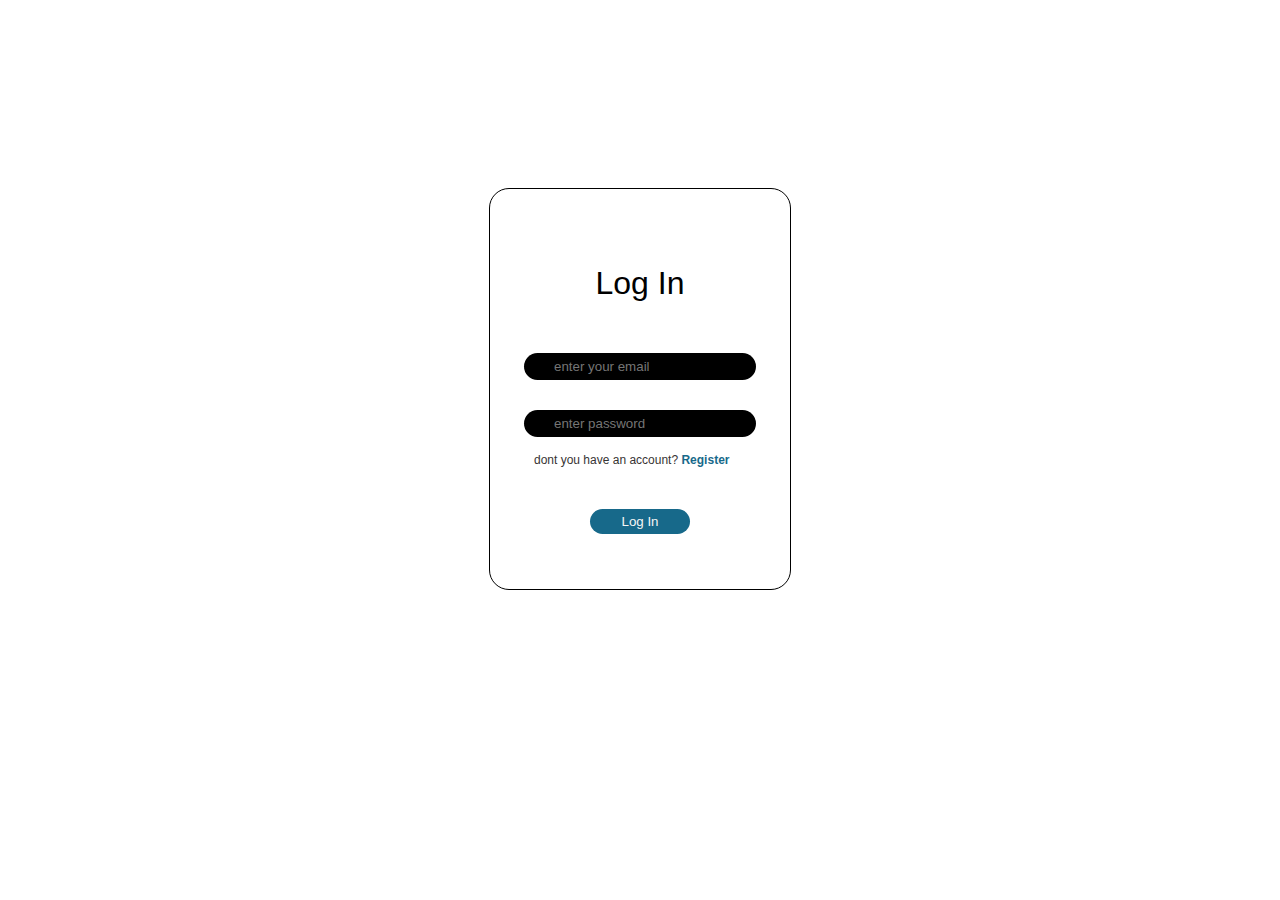
<file: 1 page website with log in:register /index.html>
<!DOCTYPE html>
<html lang="en">
<head>
  <link rel="stylesheet" href="./style.css">
  <meta charset="UTF-8">
  <meta name="viewport" content="width=device-width, initial-scale=1.0">
  <title>Document</title>
</head>
<body>
  <form id="login">
    <h1>Log In</h1>
    <input type="email" placeholder="enter your email" id="lgEmail" required>
    <div>
      <input type="password" placeholder="enter password" id="lgPass" required>
      <p  id="warning"></p>
      <p id="lgWarning"></p>
      <!-- your password or email is incorrect -->
      <p id="loginWar"></p>
      <p class="logp">dont you have an account? <b id="reg">Register</b></p>
     
    </div>
    <button id="lgBtn" type="button">Log In</button>
  </form>

  <form id="register">
    <h1>Register</h1>
    <input type="email" placeholder="enter your email" required id="regGmail">
    <input type="password" placeholder="set your password" requierd id="regPass">
    <div>
      <input type="password" placeholder="confirm your password" id="name">
      <p id="warning2"></p>
      <p class="regp">have you alrady Register? <b id="logTxt">Log in</b> your account</p>
    </div>
    <button type="button" id="logBtn">Log In</button>
  </form>

  <header id="header">
    <h3>Log In website</h3>
  </header>
  <br>
  <div id="webDiv">
    <h1>welchome to website!</h1>
  </div>


  <script src="./script.js"></script>
</body>
</html>
</file>
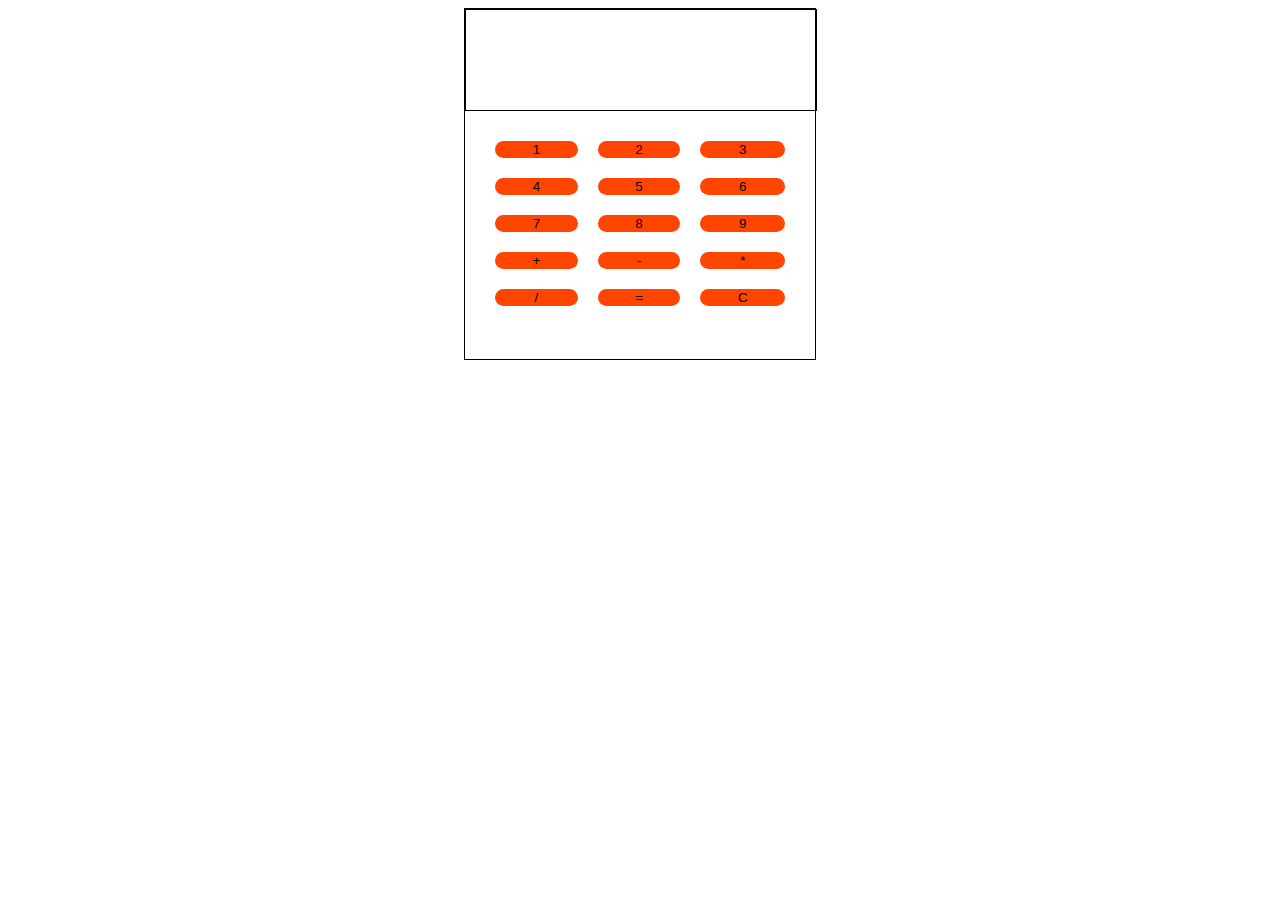
<file: calculator with eval/index.html>
<!DOCTYPE html>
<html lang="en">
<head>
  <link rel="stylesheet" href="./style.css">
  <meta charset="UTF-8">
  <meta name="viewport" content="width=device-width, initial-scale=1.0">
  <title>Document</title>
</head>
<body>
  <div id="calculator">
    <div id="textArea">
      
    </div>

    <div id="calc">
         
      <button id="1" class="button">1</button>
      <button id="2" class="button">2</button>
      <button id="3" class="button">3</button>
      <button id="4" class="button">4</button>
      <button id="5" class="button">5</button>
      <button id="6" class="button">6</button>
      <button id="7" class="button">7</button>
      <button id="8" class="button">8</button>
      <button id="9" class="button">9</button>
      <button id="+" class="button">+</button>
      <button id="-" class="button">-</button>
      <button id="*" class="button">*</button>
      <button id="/" class="button">/</button>
      <button id="equal" class="button">=</button>
      <button id="c" class="button">C</button>

 
    </div>
    
  </div>
  <script src="./script.js"></script>
</body>
</html>
</file>
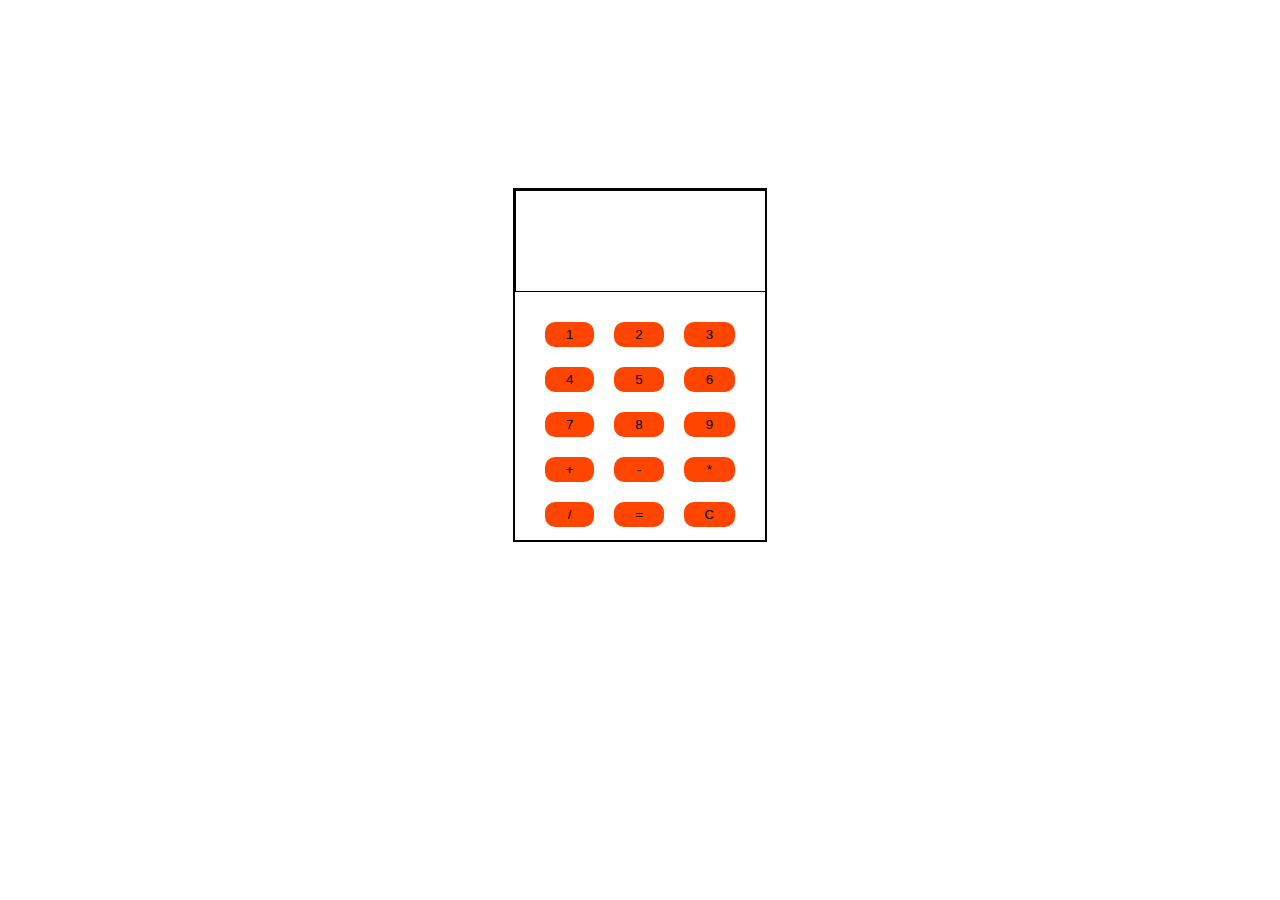
<file: calculator without eval/index.html>
<!DOCTYPE html>
<html lang="en">
<head>
  <link rel="stylesheet" href="./style.css">
  <meta charset="UTF-8">
  <meta name="viewport" content="width=device-width, initial-scale=1.0">
  <title>Document</title>
</head>
<body>
  <div id="calculator">
    <div id="textArea">
      <p id="sum"></p>
    </div>
    
    <div id="calc">
      
      <button id="1" class="button">1</button>
      <button id="2" class="button">2</button>
      <button id="3" class="button">3</button>
      <button id="4" class="button">4</button>
      <button id="5" class="button">5</button>
      <button id="6" class="button">6</button>
      <button id="7" class="button">7</button>
      <button id="8" class="button">8</button>
      <button id="9" class="button">9</button>
      <button id="+" class="button">+</button>
      <button id="-" class="button">-</button>
      <button id="*" class="button">*</button>
      <button id="/" class="button">/</button>
      <button id="equal" class="button">=</button>
      <button id="c" class="button">C</button>
    </div>
    
  </div>
  <script src="./script.js"></script>
</body>
</html>
</file>
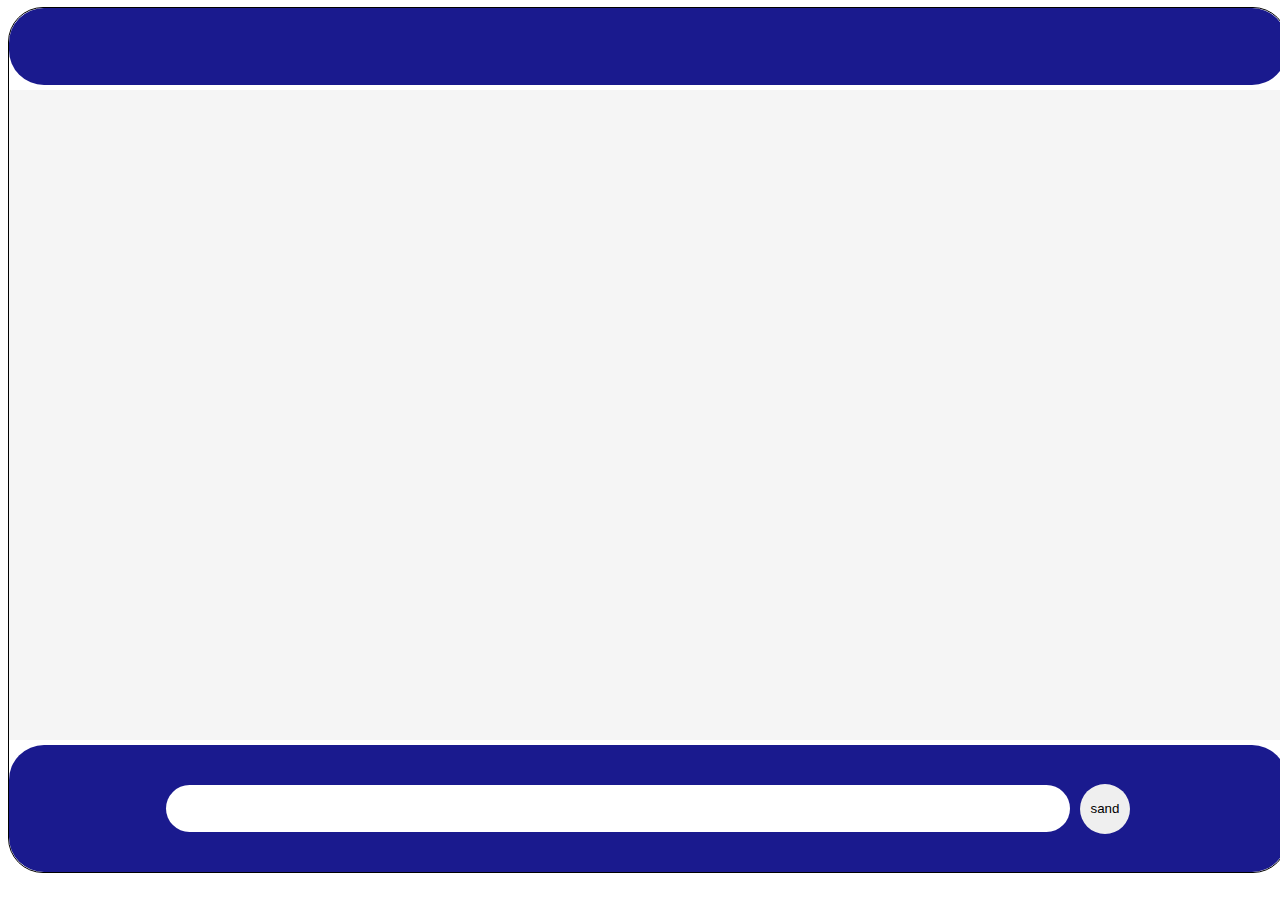
<file: chat for booking/index.html>
<!DOCTYPE html>
<html lang="en">
<head>
  <meta charset="UTF-8">
  <meta name="viewport" content="width=device-width, initial-scale=1.0">
  <link rel="stylesheet" href="./style.css">
  <title>Document</title>
</head>
<body>
  <div id="chat">
    <div class="m" id="start"></div>
    <div id="mesageArea"></div>
    <div class="m" id="end">
      <input type="text" id="mes">
      <button id="btn">sand</button>
    </div>
  </div>
  
  <script src="./script.js"></script>
</body>
</html>
</file>
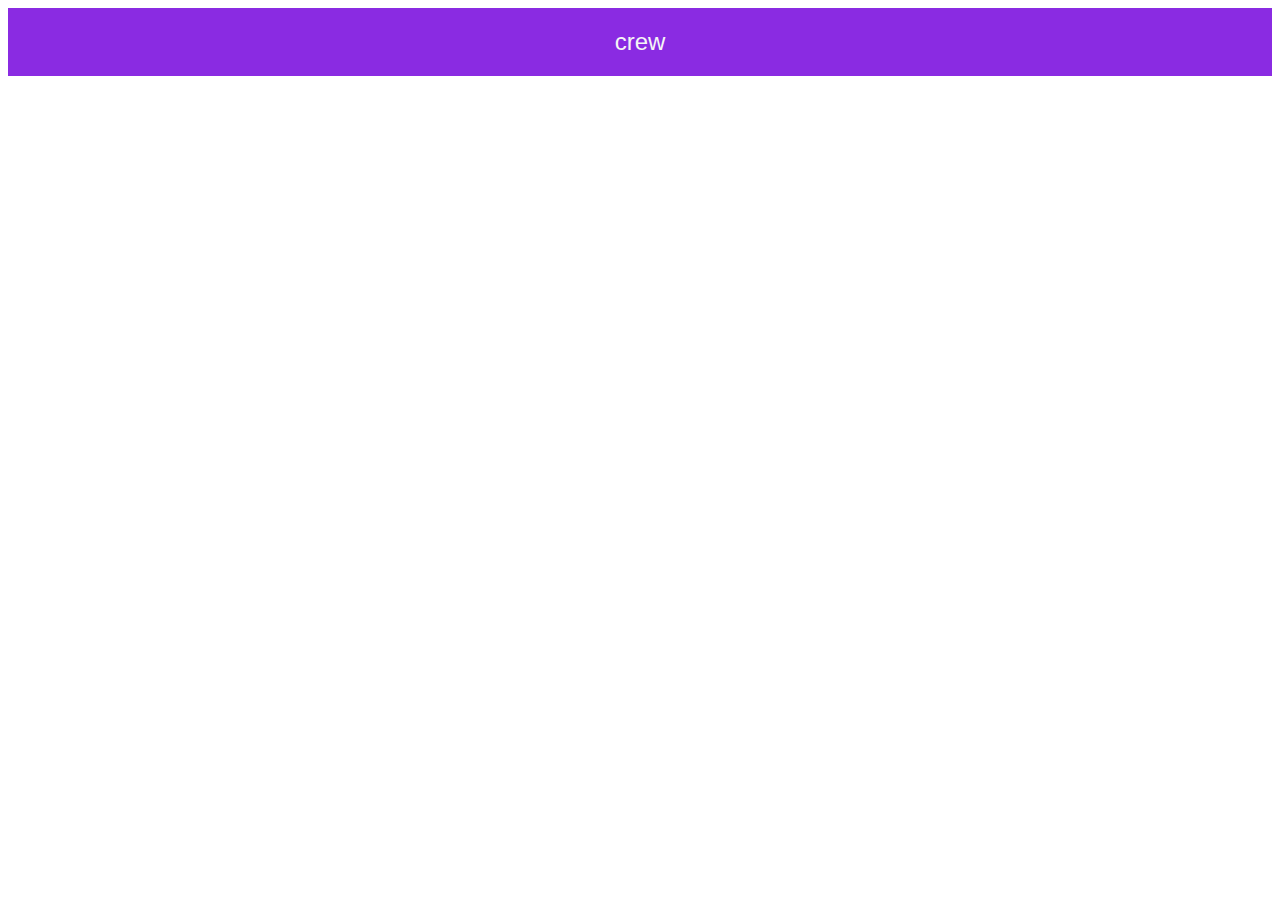
<file: crew web/index.html>
<!DOCTYPE html>
<html lang="en">
<head>
  <link rel="stylesheet" href="./style.css">
  <meta charset="UTF-8">
  <meta name="viewport" content="width=device-width, initial-scale=1.0">
  <title>Document</title>
</head>
<body id="body">
  <header id="header">
    <h2 id="Abm">crew</h2>
  
  </header>
  <div id="aboughtMe">
    <h1 id="h1">Abought me</h1>
    <div id="underLine"></div>

    <div id="rst">
      
      <div id="img">
      
        <img src="./mypic.jpeg" alt="" id="imm">
  
      </div>
      <h2 id="name">Dachi Sazandrishvili</h2>
      <div id="text">
        <p>hi, my name is Dachi, 
          i live in Tbilisi Georgia, my goal is to become 
          full-stack developer, i have already trained on projects, but still 
          there is a lot to learn, my favourite enjoyment is, watching soccer, 
          reading books, watching movies and of corse coding, well that's all about me
           thanks for reading
       </p>
      </div>
     <button id="btn">Join</button>
     <div id="arrow">
      <p id="left"> < </p>
      <p id="right"> > </p>
     </div>
    </div>
  </div>
  
  <script src="./script.js"></script>
</body>
</file>
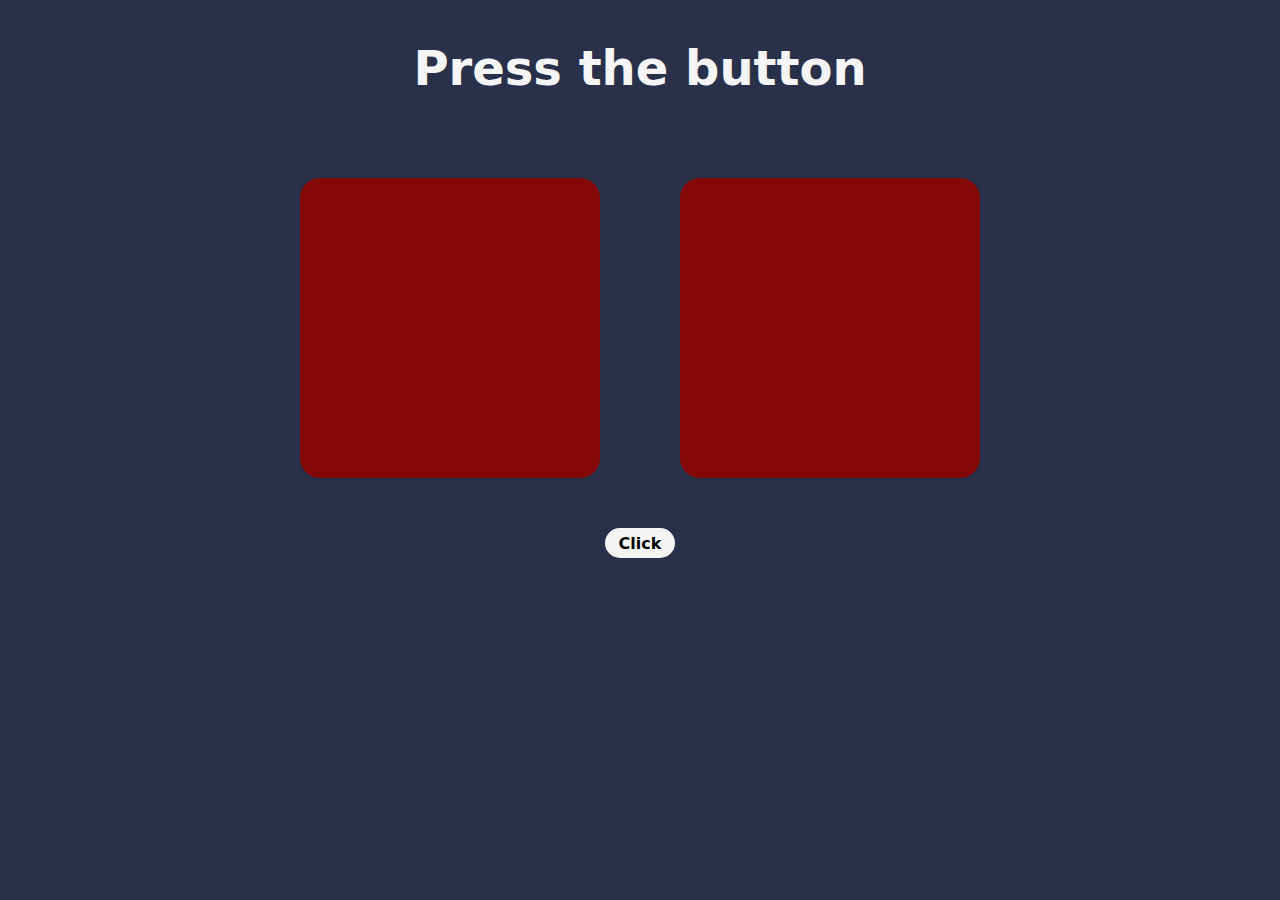
<file: dice roll/index.html>
<!DOCTYPE html>
<html lang="en">
<head>
  <meta charset="UTF-8">
  <meta name="viewport" content="width=device-width, initial-scale=1.0">
  <title>Document</title>
  <link rel="stylesheet" href="./style.css">
</head>
<body>
  
  <div id="game">
    <h1>Press the button</h1>
    <div id="dc">
      <div id="dice1" class="dice">
        <div class="balls">
          <div id="div1" class="dv"></div>
          <div id="div2" class="dv"></div>
          <div id="div3" class="dv"></div>
          <div id="div4" class="dv"></div>
          <div id="div5" class="dv"></div>
          <div id="div6" class="dv"></div>
          <div id="div7" class="dv"></div>
          <div id="div8" class="dv"></div>
          <div id="div9" class="dv"></div>
        </div>
        
      </div>
      <div id="dice2" class="dice">
        <div class="balls">
          <div id="div10" class="dv2"></div>
          <div id="div11" class="dv2"></div>
          <div id="div12" class="dv2"></div>
          <div id="div13" class="dv2"></div>
          <div id="div14" class="dv2"></div>
          <div id="div15" class="dv2"></div>
          <div id="div16" class="dv2"></div>
          <div id="div17" class="dv2"></div>
          <div id="div18" class="dv2"></div>
        </div>
        
      </div>
  
    </div>
    <button id="btn">Click</button>
  </div>
  <script src="./script.js"></script>
</body>
</html>
</file>
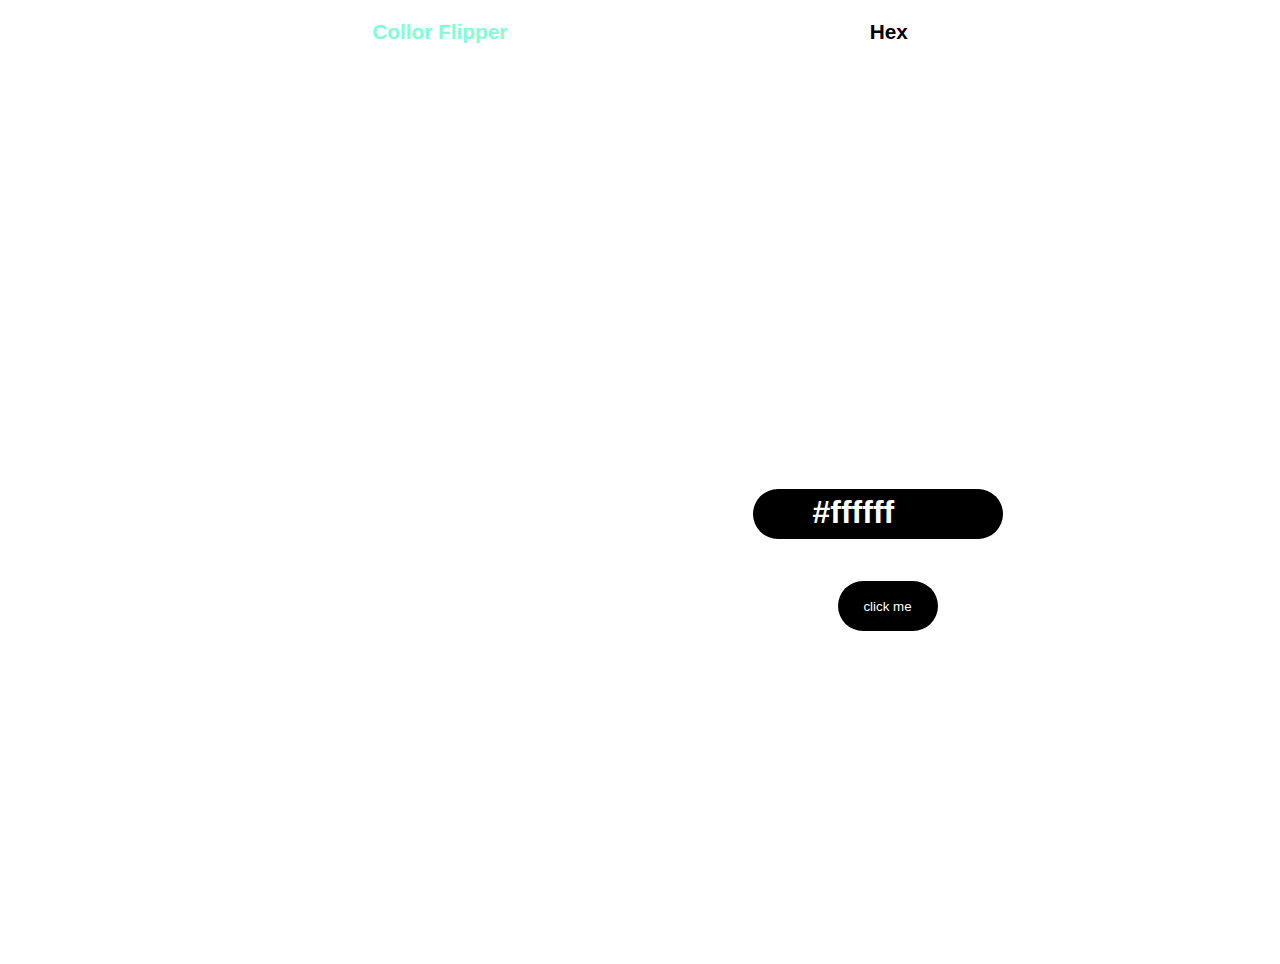
<file: HEX random/index.html>
<!DOCTYPE html>
<html lang="en">
<head>
  <link rel="stylesheet" href="./style.css">
  <meta charset="UTF-8">
  <meta name="viewport" content="width=device-width, initial-scale=1.0">
  <title>Document</title>
</head>
<body id="body">
  <header>
    <p>Collor Flipper</p>
    <p id="hx">Hex</p>
  </header>
  <main id="main">
    <div id="hexdiv">
      <h1 id="hh">
        #ffffff
      </h1>

      <button id="btn">click me</button>
    </div>
  </main>
  
  <script src="./script.js"></script>
</body>
</html>
</file>
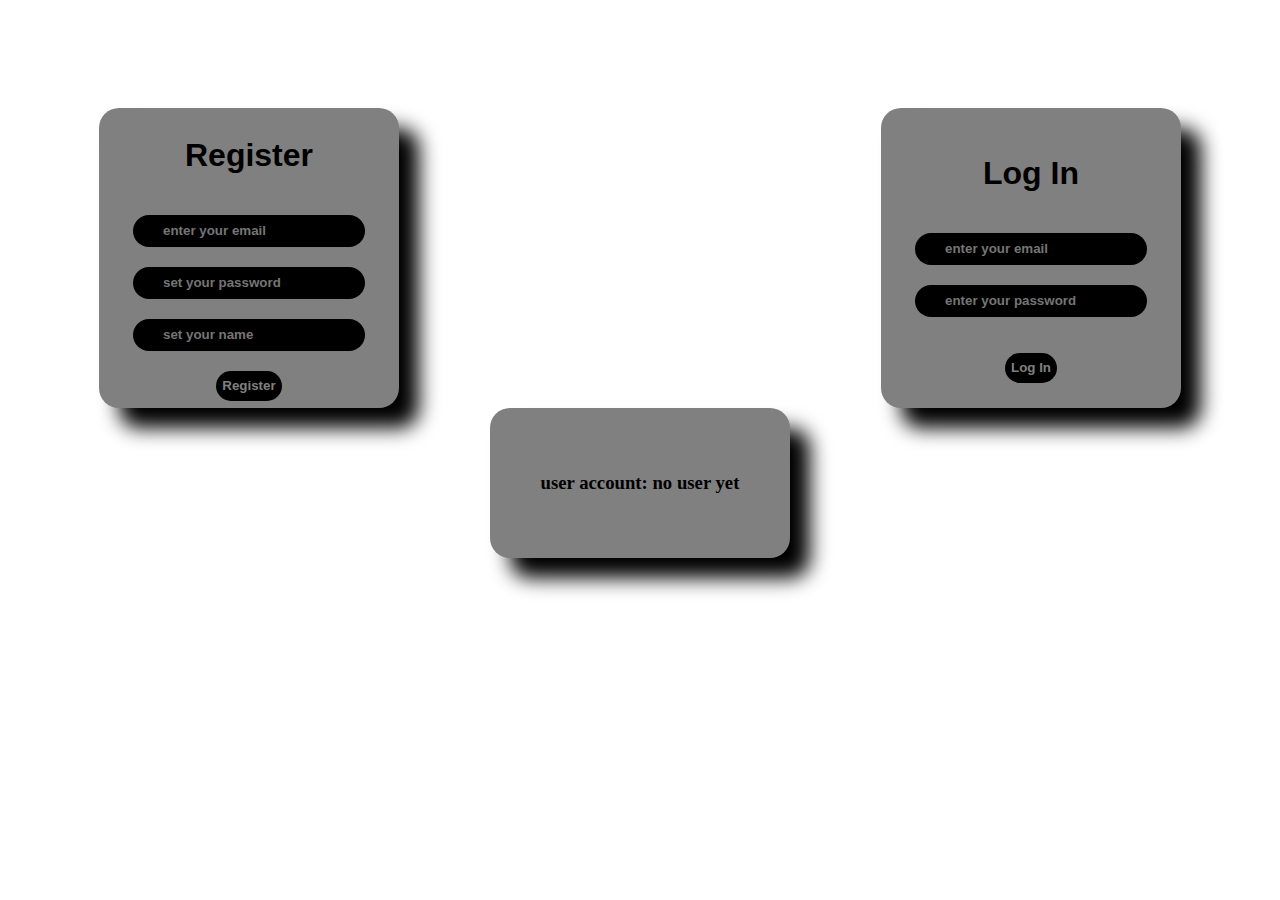
<file: register:login/index.html>
<!DOCTYPE html>
<html lang="en">
<head>
  <meta charset="UTF-8">
  <meta name="viewport" content="width=device-width, initial-scale=1.0">
  <title>Document</title>
  <link rel="stylesheet" href="./style.css">
</head>
<body>
  <form action="" id="register" class="form">
    <h1>Register</h1>

    <input type="email" placeholder="enter your email" required id="regEmail" name="rg">
    
    <input type="password" placeholder="set your password" required id="regPass">

    <input type="text" placeholder="set your name" required id="regName">
    
    <button type="button" id="regBtn">Register</button>
  </form>


  <div id="logged">
    <h3>user account: <span id="span">no user yet</span></h3>
  </div>


  <form action="" id="logIn" class="form">
    <h1>Log In</h1>
    <input type="email" placeholder="enter your email" id="logEmail">
    
    
    <div>
      <input type="password" placeholder="enter your password" id="logPass">
      <p id="warning"></p>
    </div>
    
    <button type="button" id="lgn">Log In</button>
  </form>

  <script src="./script.js"></script>
</body>
</html>
</file>
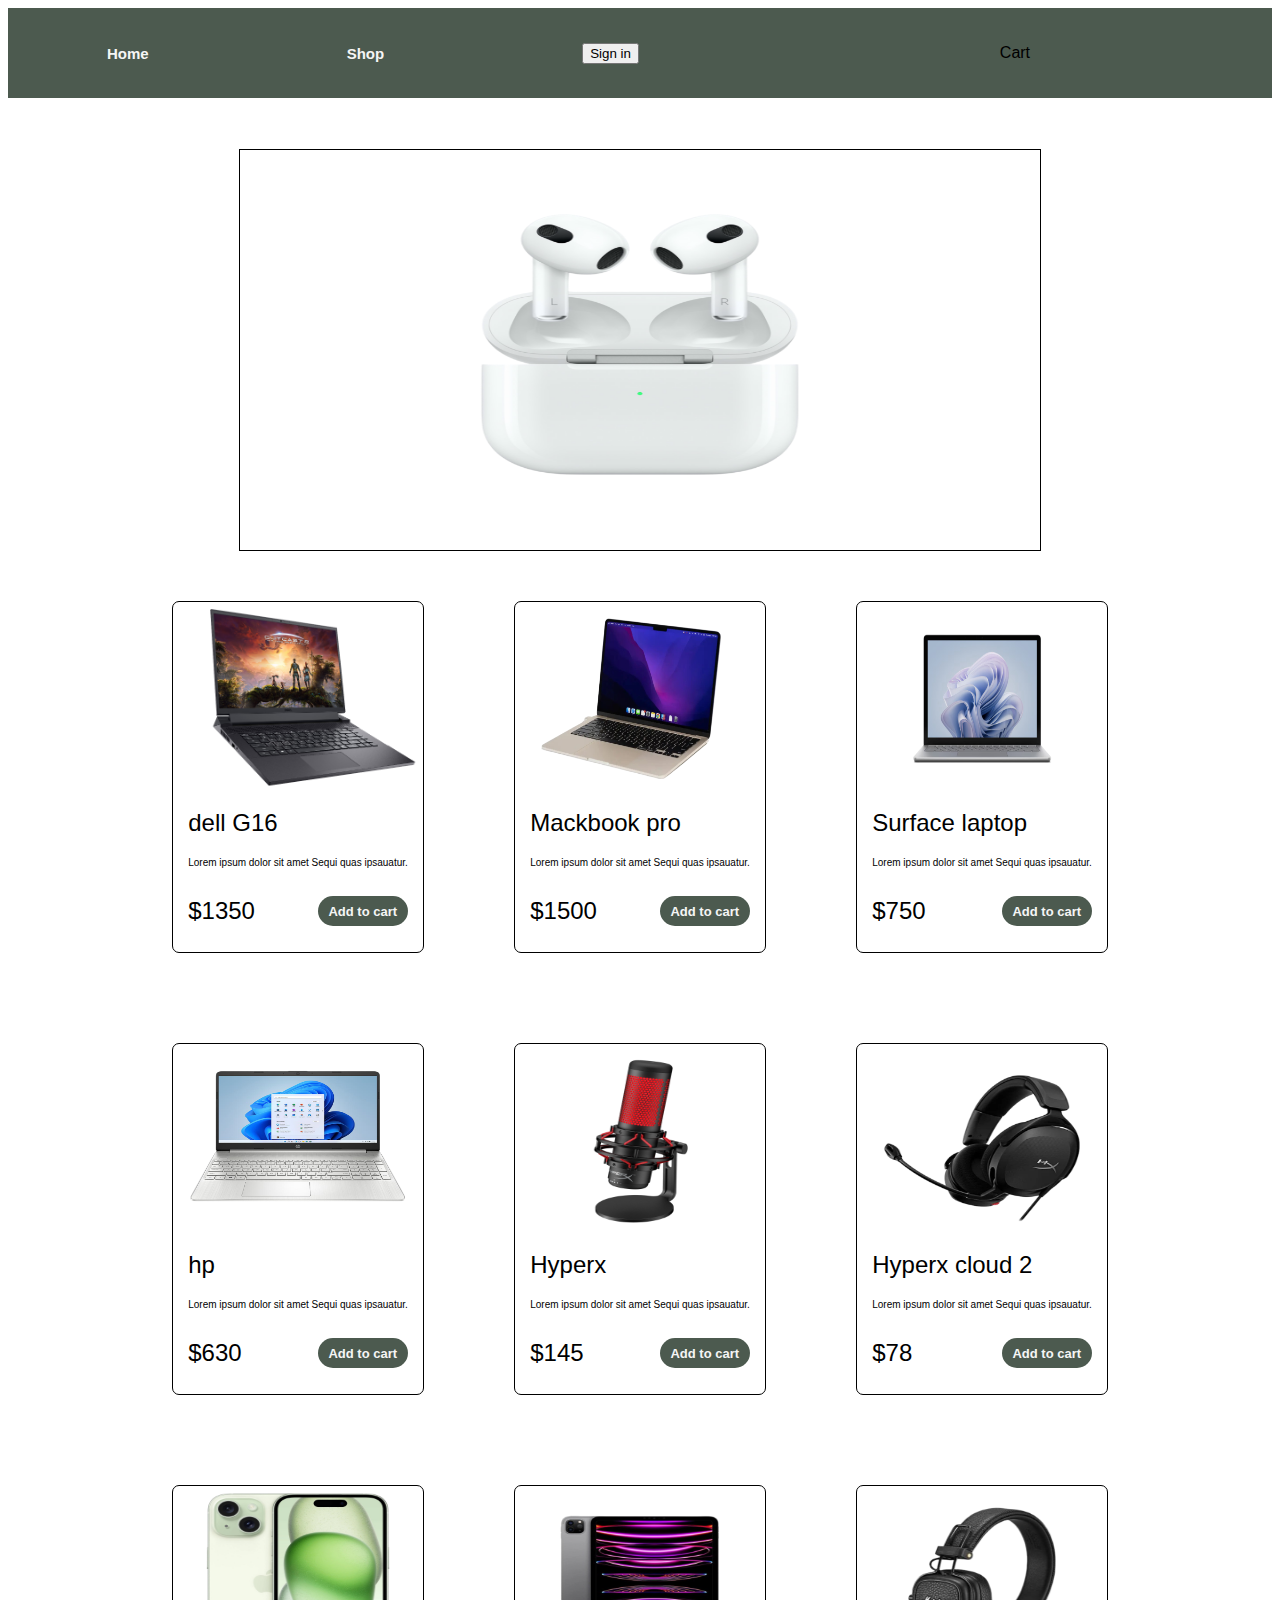
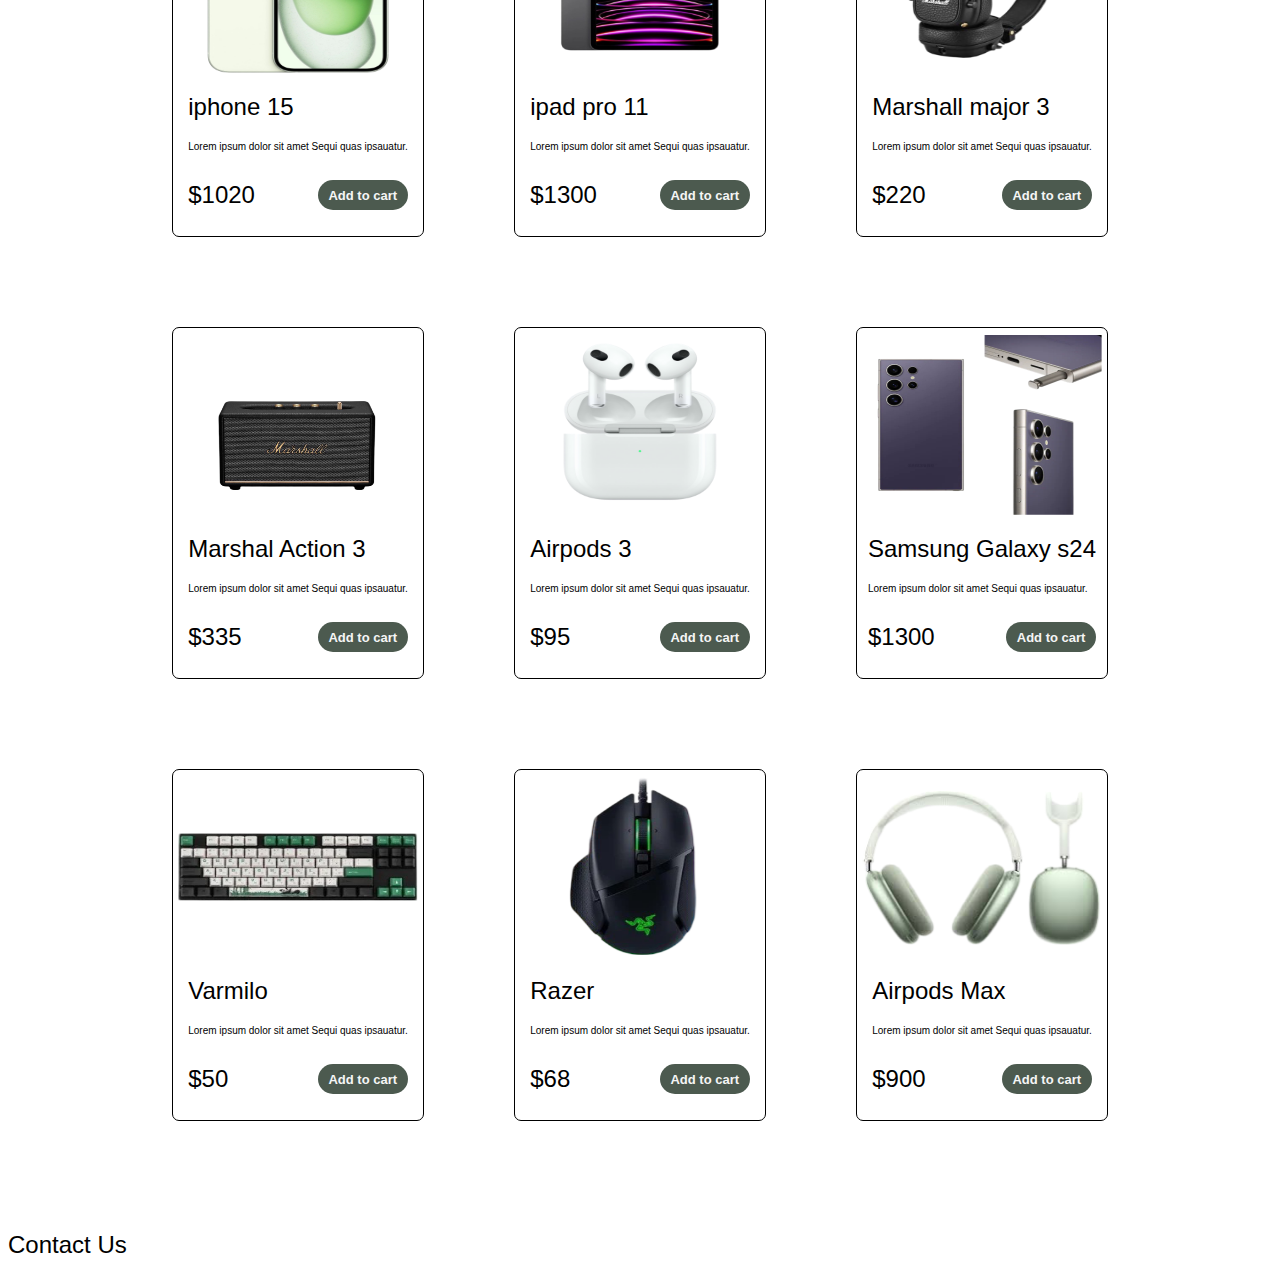
<file: shopping/index.html>
<!DOCTYPE html>
<html lang="en">
<head>
  
  <meta charset="UTF-8">
  <meta name="viewport" content="width=device-width, initial-scale=1.0">
  <title>Document</title> 
  <link rel="stylesheet" href="./style.css">
</head>
<body>
  <header id="hdr">
    <nav id="nav">
      <!-- <img src="./logo.jpeg" alt=""> -->
    <a href="" id="home">Home</a>
    <a href="" >Shop</a>
    <button id="SignIn">Sign in</button>
    <div id = "a">
      <!-- <p id="carrt"><a href=""  ><svg xmlns="http://www.w3.org/2000/svg" height="24px" viewBox="0 -960 960 960" width="24px" fill="#e8eaed"><path d="m480-560-56-56 63-64H320v-80h167l-64-64 57-56 160 160-160 160ZM280-80q-33 0-56.5-23.5T200-160q0-33 23.5-56.5T280-240q33 0 56.5 23.5T360-160q0 33-23.5 56.5T280-80Zm400 0q-33 0-56.5-23.5T600-160q0-33 23.5-56.5T680-240q33 0 56.5 23.5T760-160q0 33-23.5 56.5T680-80ZM40-800v-80h131l170 360h280l156-280h91L692-482q-11 20-29.5 31T622-440H324l-44 80h480v80H280q-45 0-68.5-39t-1.5-79l54-98-144-304H40Z"/></svg></a></p> -->
      <p id="carrt">Cart</p>
      
      <div id="crrDvv">
        <p id="cartP"></p>
      </div>
    </div>
    
      
    </nav>
  </header>

  <main>
    <div id="cc">
      <div id="cj">
        <h2>Cart</h2>
        <div id="x">X</div>
      </div>
      <div id="ctt">

      </div>
      <div id="ttt">
       <h2>Total: <b id="ttl">$0</b></h2>
       <button id="buyAll">Buy All</button>
      </div>
    </div>
    

    <div id="slider">
      <img src="img/airpods 3.png" alt="" id="imgg">
    </div>

    <div id="shop">

      <div class="div" id="dellG16">
        <img src="img/dell g16.png" alt="" id="dellImg" class="img">
        <div>
          <h2 id="dellHdr">dell G16</h2>
          <div>
            <p id="dellTxt">Lorem ipsum dolor sit amet Sequi quas ipsauatur.</p>
            <div class="divChild">             
             <h2 id="dellPrice">$1350</h2> 
             <button id="dellBtn" class="crt">Add to cart</button>
            </div>
            
          </div>
        </div>

      </div>

      <div class="div" id="mac">
        <img src="img/mackbook pro 2023.png" alt="" id="macImg" class="img">
        <div>
          <h2 id="macHdr">Mackbook pro</h2>
          <div>
            <p id="macTxt">Lorem ipsum dolor sit amet Sequi quas ipsauatur.</p>
            <div class="divChild">
              
              <h2 id="macPrice">$1500</h2>
              <button class="crt">Add to cart</button>
            </div>
            
          </div>
        </div>
      </div>

      <div class="div" id="surf">
        <img src="img/surface laptop.png" alt="" id="surfImg" class="img">
        <div>
          <h2 id="surfHdr">Surface laptop</h2>
          <div >
            <p id="surfTxt">Lorem ipsum dolor sit amet Sequi quas ipsauatur.</p>
            <div class="divChild">
              <h2 id="surfPrice">$750</h2>
              <button class="crt">Add to cart</button>
            </div>
            
          </div>
        </div>

      </div>

      <div class="div" id="hp">
        <img src="img/hp notebook.png" alt="" id="hpImg" class="img">
        <div>
          <h2 id="hprfHdr">hp</h2>
          <div>
            <p id="hpTxt">Lorem ipsum dolor sit amet Sequi quas ipsauatur.</p>
            <div class="divChild">       
              <h2 id="hpPrice">$630</h2>
              <button class="crt">Add to cart</button>
            </div>
            
          </div>
        </div>
      </div>

      <div class="div" id="hyperx">
        <img src="img/hyperx microphone.png" alt="" id="hyperxImg" class="img">
        <div>
          <h2 id="hyperxHdr">Hyperx</h2>
          <div>
            <p id="hyperxTxt">Lorem ipsum dolor sit amet Sequi quas ipsauatur.</p>
            <div class="divChild">
              <h2 id="hyperxPrice">$145</h2>
              <button class="crt">Add to cart</button> 
            </div> 
          </div>
        </div>
      </div>

      <div class="div" id="HyperxCloud2">
        <img src="img/HyperX Cloud Stinger 2.png" alt="" id="HyperxCloud2Img" class="img">
        <div>
          <h2 id="HyperxCloud2Hdr">Hyperx cloud 2</h2>
          <div>
            <p id="HyperxCloud2Txt">Lorem ipsum dolor sit amet Sequi quas ipsauatur.</p>
            <div class="divChild"> 
              <h2 id="HyperxCloud2Price">$78</h2>
              <button class="crt">Add to cart</button>
            </div>
            
          </div>
        </div>
        
      </div>

      <div class="div" id="iphone15">
        <img src="img/iphone 15.png" alt="" id="iphone15Img" class="img">
        <div>
          <h2 id="iphone15Hdr">iphone 15</h2>
          <div>
            <p id="iphone15Txt">Lorem ipsum dolor sit amet Sequi quas ipsauatur.</p>
            <div class="divChild"> 
              <h2 id="iphone15Price">$1020</h2>
              <button class="crt">Add to cart</button>
            </div>
            
          </div>
        </div>
        

    </div>

    <div class="div" id="ipadPro11">
      <img src="img/ipad pro 11.png" alt="" id="ipadPro11Img" class="img">
      <div>
        <h2 id="ipadPro11Hdr">ipad pro 11</h2>
        <div>
          <p id="ipadPro11Txt">Lorem ipsum dolor sit amet Sequi quas ipsauatur.</p>
          <div class="divChild"> 
            <h2 id="ipadPro11Price">$1300</h2>
            <button class="crt">Add to cart</button>
          </div>
          
        </div>
        
      </div>
    </div>

    <div class="div" id="MarshallMajor3">
      <img src="img/marshall-major-III.png" alt="" id="MarshallMajor3Img" class="img">
      <div>
        <h2 id="MarshallMajor3Hdr">Marshall major 3</h2>
        <div>
          <p id="MarshallMajor3Txt">Lorem ipsum dolor sit amet Sequi quas ipsauatur.</p>
          <div class="divChild"> 
            <h2 id="MarshallMajor3Price">$220</h2>
            <button class="crt">Add to cart</button>
          </div>
          
        </div>
        
      </div>
    </div>

    <div class="div" id="MarshalAction3">
      <img src="img/Marshall Acton llI - Black.png" alt="" id="MarshalAction3Img" class="img">
      <div>
        <h2 id="MarshalAction3Hdr">Marshal Action 3</h2>
        <div>
          <p id="MarshalAction3Txt">Lorem ipsum dolor sit amet Sequi quas ipsauatur.</p>
          <div class="divChild"> 
            <h2 id="MarshalAction3Price">$335</h2>
            <button class="crt">Add to cart</button>
          </div>
          
        </div>
        
      </div>
    </div>
    <div class="div" id="Airpods3">
      <img src="img/airpods 3.png" alt="" id="Airpods3Img" class="img">
      <div>
        <h2 id="Airpods3Hdr">Airpods 3</h2>
        <div>
          <p id="Airpods3Txt">Lorem ipsum dolor sit amet Sequi quas ipsauatur.</p>
          <div class="divChild"> 
            <h2 id="Airpods3Price">$95</h2>
            <button class="crt">Add to cart</button>
          </div>
          
        </div>
        
      </div>
    </div>
    <div class="div" id="SamsungGalaxyS24">
      <img src="img/samsung galaxy s24 ultra.png" alt="" id="SamsungGalaxyS24Img" class="img">
      <div>
        <h2 id="SamsungGalaxyS24Hdr">Samsung Galaxy s24</h2>
        <div>
          <p id="SamsungGalaxyS24Txt">Lorem ipsum dolor sit amet Sequi quas ipsauatur.</p>
          <div class="divChild"> 
            <h2 id="SamsungGalaxyS24Price">$1300</h2>
            <button class="crt">Add to cart</button>
          </div>
          
        </div>
        
      </div>
    </div>
    <div class="div" id="Varmilo">
      <img src="img/keybord.png" alt="" id="VarmiloImg" class="img">
      <div>
        <h2 id="VarmiloHdr">Varmilo</h2>
        <div>
          <p id="VarmiloTxt">Lorem ipsum dolor sit amet Sequi quas ipsauatur.</p>
          <div class="divChild"> 
            <h2 id="VarmiloPrice">$50</h2>
            <button class="crt">Add to cart</button>
            
          </div>
          
        </div>
        
      </div>
    </div>
    <div class="div" id="Razer">
      <img src="img/razer.png" alt="" id="RazerImg" class="img">
      <div>
        <h2 id="RazerHdr">Razer</h2>
        <div>
          <p id="RazerTxt">Lorem ipsum dolor sit amet Sequi quas ipsauatur.</p>
          <div class="divChild"> 
            <h2 id="RazerPrice">$68</h2>
            <button class="crt">Add to cart</button>
          </div>
          
        </div>
        
      </div>
    </div>

    <div class="div" id="AirpodsMax">
      <img src="img/airpods max.png" alt="" id="AirpodsMaxImg" class="img">
      <div>
        <h2 id="AirpodsMaxHdr">Airpods Max</h2>
        <div>
          <p id="AirpodsMaxTxt">Lorem ipsum dolor sit amet Sequi quas ipsauatur.</p>
          <div class="divChild"> 
            <h2 id="AirpodsMaxPrice">$900</h2>
            <button class="crt">Add to cart</button>
          </div>
          
        </div>
        
      </div>
      
    </div>
  
  
  </div>

  <div id="elmn">
    <div id = "elemChild1">

    </div>
    
    <div id="elemChild2">
      <div id="h1">

      </div>
      <div id="pr">

      </div>
      <div id="ddd">
        <div id="price"></div>
        <button>Add to cart</button>
      </div>
      
    </div>
      
    </div>

    
      
  <div id="homeMain">
    
  </div>

  <div id="cart">
    <p>cart</p>
  </div>

  <form id="login">
    <h1>Sign Up</h1>
    <input type="email" placeholder="enter your email" id="lgEmail" required>
    <div>
      <input type="password" placeholder="enter password" id="lgPass" required>
      <p  id="warning"></p>
      <p id="lgWarning"></p>
      <!-- your password or email is incorrect -->
      <p id="loginWar"></p>
      <p class="logp">dont you have an account? <b id="reg">Register</b></p>
     
    </div>
    <button id="lgBtn" type="button">Sign Up</button>
  </form>

  <form id="register">
    <h1>Register</h1>
    <input type="email" placeholder="enter your email" required id="regGmail">
    <input type="password" placeholder="set your password" requierd id="regPass">
    <div>
      <input type="password" placeholder="confirm your password" id="name">
      <p id="warning2"></p>
      <p class="regp">have you alrady Register? <b id="logTxt">Log in</b> your account</p>
    </div>
    <button type="button" id="logBtn">Log In</button>
  </form>

  

  </main>
  <footer id="foot">
    <h2>Contact Us</h2>
    <div>
      
    </div>
  </footer>


  <script src="./script.js"></script>
</body>
</html>
</file>
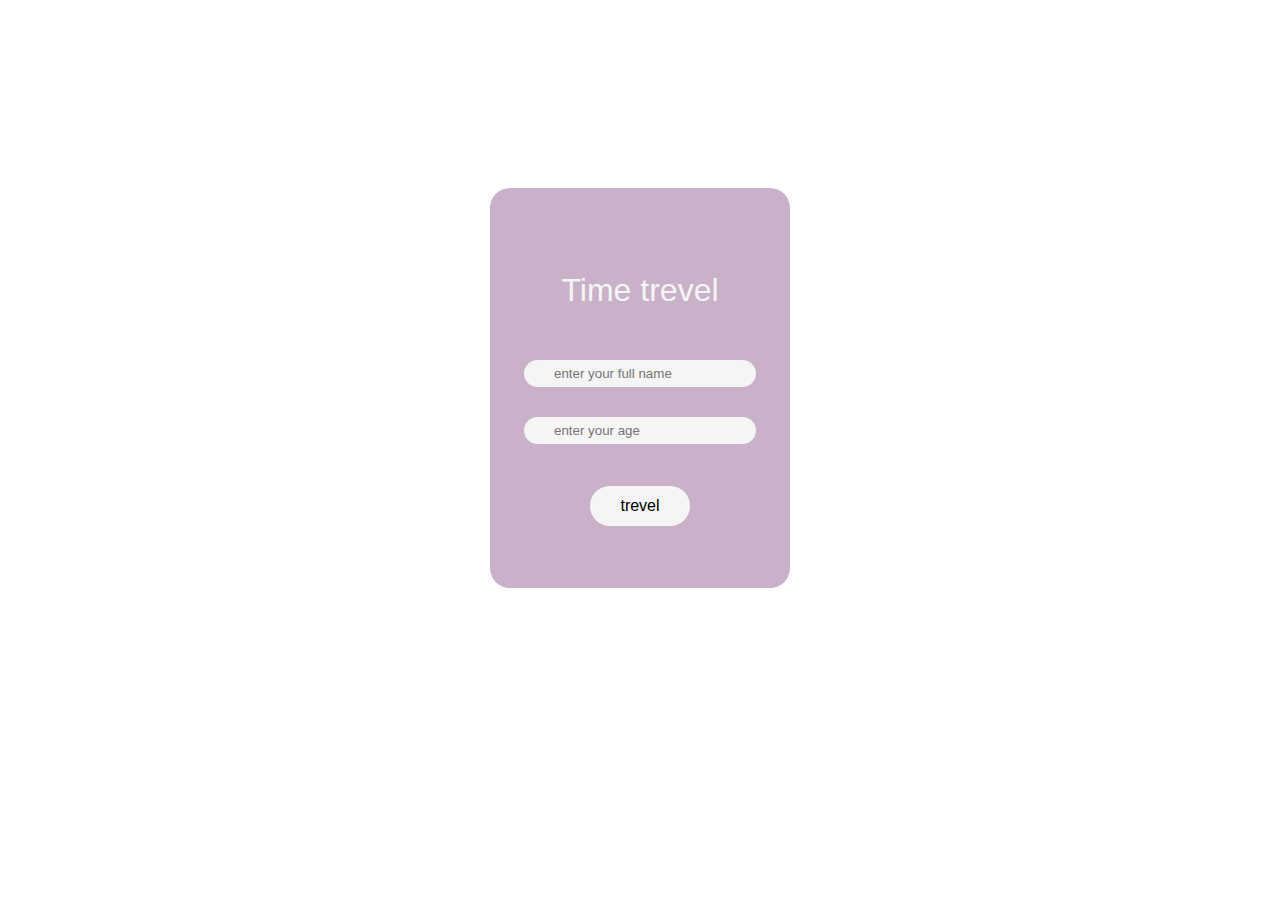
<file: time trevel app/index.html>
<!DOCTYPE html>
<html lang="en">
<head>
  <link rel="stylesheet" href="./style.css">
  <meta charset="UTF-8">
  <meta name="viewport" content="width=device-width, initial-scale=1.0">
  <title>Document</title>
</head>
<body>
  <form id="trevel_form">
    <h1>Time trevel</h1>
    <input type="text" placeholder="enter your full name" required id="name">  
    <div>
      <input type="text" placeholder="enter your age" required id="age">
      <p id="warning"></p>
    </div>
    <button type="button" id="frBtn">trevel</button>
  </form>
  <div id="shure">
    <h1>are you shure? it's so dangerous</h1>
    <div id="shureBtn">
      <button>Yes</button>
      <button>No</button>
    </div>

  </div>
  <script src="./script.js"></script>
</body>
</html>
</file>
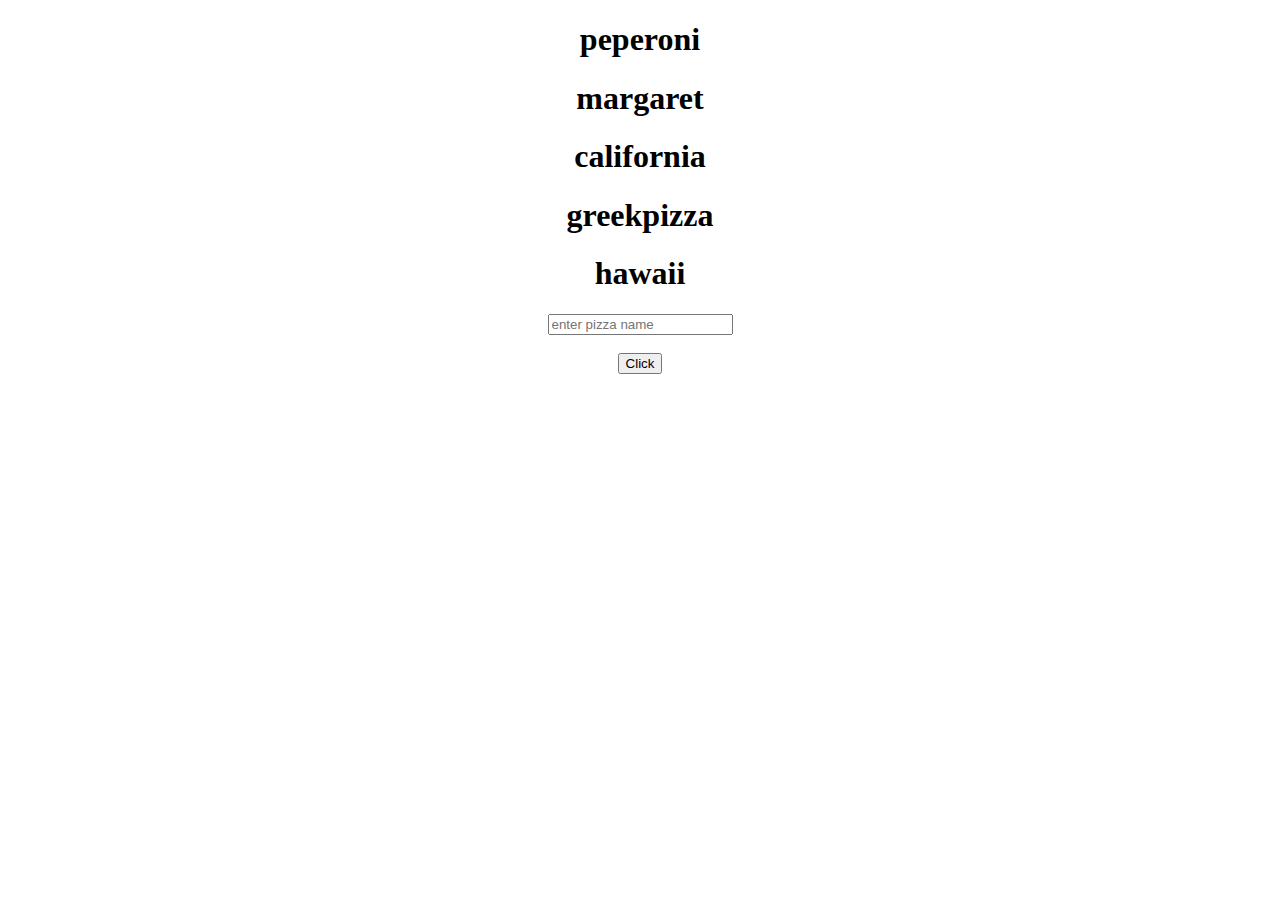
<file: pizza/serch/index.html>
<!DOCTYPE html>
<html lang="en">
<head>
    <meta charset="UTF-8">
    <meta name="viewport" content="width=device-width, initial-scale=1.0">
    <title>Document</title>
</head>
<body>
    <center>
        <div>
            <h1 class="pizza">peperoni</h1>
            <h1 class="pizza">margaret</h1>
            <h1 class="pizza">california</h1>
            <h1 class="pizza">greekpizza</h1>
            <h1 class="pizza">hawaii</h1>
        </div>
        <h1 id="h1"></h1>
        <input type="text" placeholder="enter pizza name" id="pizzaInput">
        <br><br>
        <button type="button" id="btn">Click</button>
    </center>
    <script src="./script.js"></script>
</body>
</html>
</file>
<file: 1 page website with log in:register /style.css>
#login{
  height: 400px;
  width: 300px;
  border:1px solid black;
  display: flex;
  flex-direction: column;
  gap:30px;
  justify-content: center;
  align-items: center;
  margin-top: 20vh;
  border-radius: 20px;
}
body{
  display: flex; 
  align-items: center;
  justify-content: center;
  flex-direction: column;
}
h1,p,h2,h3,h4,h5,h6{
  font-family: "Roboto", sans-serif;
  font-weight: 400;
  font-style: normal;

}

#login input{
  width: 200px;
  background-color: black;
  border-radius: 20px;
  border:none;
  color: white;
  height: 25px;
  padding-left: 30px;
}
.logp{
  font-size: 12px;
  margin-left: 10px;
  color:rgb(55, 52, 52);
}
.logp b{
  color:rgb(23, 105, 138);
  cursor: pointer;
}
#warning{
  font-size: 12px;
  margin-left: 10px;

}

#register{
  height: 400px;
  width: 300px;
  border:1px solid black;
  display: none;
  flex-direction: column;
  gap:30px;
  justify-content: center;
  align-items: center;
  margin-top: 20vh;
  border-radius: 20px;
}
#register input{
  width: 200px;
  background-color: black;
  border-radius: 20px;
  border:none;
  color: white;
  height: 25px;
  padding-left: 30px;
}
.regp{
  font-size: 12px;
  margin-left: 10px;
  color:rgb(55, 52, 52);
}
.regp b{
  color:rgb(23, 105, 138);
  cursor: pointer;
}
#name{
  margin-left: 12px;
}
#logBtn{
  background-color:rgb(23, 105, 138);
  color: whitesmoke;
  border: none;
  border-radius: 20px;
  width: 100px;
  height:25px;
  cursor:pointer;
}

#warning2{
  font-size: 12px;
  margin-left: 10px;

}

#header{
  width: 100%;
  height:150px;
  display: none;
  background-color: black;
  justify-content: center;
  align-items: center;
}

#header h3{
  color: white;
  font-size: 30px;
}

#webDiv{
  margin-top: 25vh;
  font-size: 40px;
  display: none;
}

#lgBtn{
  background-color:rgb(23, 105, 138);
  color: whitesmoke;
  border: none;
  border-radius: 20px;
  width: 100px;
  height:25px;
  cursor:pointer;
}

#loginWar{
  font-size: 12px;
  margin-left: 10px;
  color:rgb(55, 52, 52);
  
}
</file>
<file: calculator with eval/style.css>
#calculator{
  width:350px;
  height:350px;
  display: flex;
  flex-direction: column;
  gap:0;
  border: 1px solid black;
}
#textArea{
  width: 350px;
  height: 100px;
  border: 1px solid black;
}

#calc{
  display: grid;
  grid-template-columns: repeat(3,auto);
  grid-template-rows: repeat(3,auto);
  gap:20px;
  margin-top: 30px;
  margin-left: 30px;
  margin-right: 30px;
}

body{
  display:flex;
  justify-content: center;
  align-items: center;
}

#calc button{
  border-radius: 20px;
  border:none;
  background-color:orangered;
}

#textArea{
  display: flex;
  justify-content: center;
  align-items: center;
}
</file>
<file: calculator without eval/style.css>
#calculator{
  width:250px;
  height:350px;
  display: flex;
  flex-direction: column;
  gap:0;
  border: 2px solid black;
  margin-top: 20vh;
}
#textArea{
  width: 250px;
  height: 100px;
  border: 1px solid black;
}

#calc{
  display: grid;
  grid-template-columns: repeat(3,auto);
  grid-template-rows: repeat(3,auto);
  gap:20px;
  margin-top: 30px;
  margin-left: 30px;
  margin-right: 30px;
 
}

body{
  display:flex;
  justify-content: center;
  align-items: center;
}

#calc button{
  border-radius: 10px;
  border:none;
  background-color:orangered;
  height: 25px;
  cursor: pointer;
}

#textArea{
  display: flex;
  justify-content: center;
  align-items: center;
}
</file>
<file: chat for booking/style.css>
body{
  height: 96vh;
  width: 100%;
  display: flex;
  justify-content: center;
  align-items: center;
}
#chat{
  height:96vh;
  width: 160vh;
  border:1px solid black;
  border-radius: 35px;
  display: grid;
  grid-template-rows: repeat(10,auto);
  gap:5px;
  position: relative;
}
#mesageArea{
  grid-row-start: 2;
  grid-row-end: 10;
  background-color: whitesmoke;
}
.m{
  background-color: rgb(26, 26, 142);
  border-radius: 35px;
}
#end input{
  width: 100vh;
  height: 5vh;
  border:none;
  border-radius: 30px;
  display: flex;
  justify-content: center;
  align-items: center;
}
#end{
  display: flex;
  justify-content: center;
  align-items: center;
  gap: 10px;
}
#end button{
  width: 50px;
  height: 50px;
  border-radius: 50%;
  border: none;
  cursor: pointer;
}
</file>
<file: crew web/style.css>
#header h2{
  cursor:pointer;
  font-family: "Roboto", sans-serif;
  font-weight: 300;
  font-style: normal;
  color:whitesmoke
}
#header{
  display:flex;
  align-items: center;
  justify-content: center;
  background-color: blueviolet;
  gap:30px;
}
#aboughtMe{
  display: none;
  flex-direction: column;
  width: 500px;
  height:600px;
  background-color: whitesmoke;
  justify-content: center;
  align-items: center;
  border:1px solid black;
  border-radius: 20px;
  gap: 12px;
}
#underLine{
  height:8px;
  width:100px;
  background-color: blueviolet;
  border-radius: 20px;
}
#rst{
  display: flex;
  flex-direction: column;
  justify-content: center;
  align-items: center;
}
p,h1,h2,h3,h4,h5,h6,button{
  font-family: "Roboto", sans-serif;
  font-weight: 300;
  font-style: normal;
}
#text{
  width: 400px;
  display: flex;
  justify-content: center;
  align-items: center;
}
#img img{
  width:150px;
  height:150px;
  border-radius: 50%;
  box-shadow: 10px -8px 20px blueviolet;
}
#rst button{
  height: 30px;
  width:70px;
  border-radius: 20px;
  border: 1px solid blueviolet;
  box-shadow: 5px -5px 10px blueviolet;
  cursor: pointer;
}
#arrow{
  display: flex;
  gap: 5px;
}
#arrow p {
  font-size: 25px;
  color: blueviolet;
  cursor:pointer;
  
}
</file>
<file: dice roll/style.css>
.dice{
  width:300px;
  height:300px;
  border-radius: 20px;
  background-color: rgb(132, 8, 8);
  border: none;
  display:flex;
  justify-content: center;
  align-items: center;
  cursor: pointer;
}

#dc{
  display: flex;
  gap:80px;
  flex-wrap: wrap;
}
.balls{
  display: grid;
  grid-template-columns: repeat(3,auto);
  grid-template-rows: repeat(3,auto);
  gap:60px;
}

.balls div{
  width: 50px;
  height: 50px;
  border-radius: 50%;
  background-color: whitesmoke;

}
#div2{
  visibility: hidden;
}
#div8{
  visibility: hidden;
}
#div11{
  visibility: hidden;
}
#div17{
  visibility: hidden;
}
#div5{
  visibility: hidden;
}
#div15{
  visibility: hidden;
}
body{
  display: flex;
  justify-content: center;
  align-items: center;
  background-color: #283149 ;
}
#game{
  display: flex;
  justify-content: center;
  align-items: center;
  flex-direction: column;
  gap:50px;
}

button{
  font-family: system-ui, -apple-system, BlinkMacSystemFont, 'Segoe UI', Roboto, Oxygen, Ubuntu, Cantarell, 'Open Sans', 'Helvetica Neue', sans-serif;
  background-color: whitesmoke;
  font-size: 1rem;
  width: 70px;
  height: 30px;
  font-weight: bold;
  border: none;
  border-radius: 20px;
  cursor: pointer;
}
h1{
  font-family: system-ui, -apple-system, BlinkMacSystemFont, 'Segoe UI', Roboto, Oxygen, Ubuntu, Cantarell, 'Open Sans', 'Helvetica Neue', sans-serif;
  font-size: 3rem;
  color: whitesmoke;
}
</file>
<file: HEX random/style.css>
*{
  margin:0;
  padding:0;
  box-sizing: border-box;
}

body{
  font-family: sans-serif;
  
}

header{
  display:flex;
  justify-content: space-evenly;
  background-color: #fff;
  box-shadow: 0px 0px 10px black;

}

header{
  padding:20px 10px;
  
}

header p{
  font-size: 1.3rem;
  font-weight: bold;
  color:aquamarine;
  
}

#hx{
  color:black;
}

#hexdiv{
  background-color: #000000;
  height: 50px;
  width:250px;
  border-radius: 30px;
}

#hexdiv h1{
  color:#ffffff;
  padding-left: 60px;
  display: flex;
  flex-direction: column;
  gap:50px;
}

main{
  display: flex;
  justify-content: center;
  align-items: center;
  height:100vh;
  width: 195vh;
  background-color: #ffffff;
}



#btn{
  margin-top: 50px;
  background-color: #000000;
  color: #ffffff;

  border:none;
  margin-left: 85px;

  height:50px;
  width:100px;
  border-radius: 30px;
}

#hh{
  padding-top: 5px;
}
</file>
<file: register:login/style.css>
#register{
  background-color: gray;
  display: flex;
  flex-direction: column;
  height: 300px;
  width: 300px;
  justify-content: center;
  align-items: center;
  gap:20px;
  border-radius: 20px;
  box-shadow: 20px 20px 20px black;
}

#register input{
  width: 200px;
  background-color: black;
  color: white;
  border-radius: 20px;
  height:30px;
  border:none;
  padding-left: 30px;
  font-family: "Roboto", sans-serif;
  font-weight: 900;
  font-style: normal;
}

h1,p,button{
  font-family: "Roboto", sans-serif;
  font-weight: 900;
  font-style: normal;
}

button{
  height: 30px;
  color:gray;
  background-color: black;
  border:none;
  border-radius: 20px;
}

#logIn{
  background-color: gray;
  display: flex;
  flex-direction: column;
  height: 300px;
  width: 300px;
  justify-content: center;
  align-items: center;
  gap:20px;
  border-radius: 20px;
  box-shadow: 20px 20px 20px black;
}

#logIn input{
  width: 200px;
  background-color: black;
  color: white;
  border-radius: 20px;
  height:30px;
  border:none;
  padding-left: 30px;
  font-family: "Roboto", sans-serif;
  font-weight: 900;
  font-style: normal;
}

body{
  display:flex;
  justify-content: space-evenly;
  flex-wrap: wrap;
  
}

.form{
  margin-top: 100px;
}

#logged{
  margin-top: 400px;
  background-color: gray;
  height: 150px;
  width: 300px;
  border-radius: 20px;
  box-shadow: 20px 20px 20px black;
  display: flex;
  justify-content: center;
  align-items: center;
}
#warning{
  margin-left: 100px;
}
</file>
<file: shopping/style.css>
#hdr{
  width: 100%;
  height: 1px;
  display:flex;
  justify-content: space-between;
  align-items: center;
  flex-direction: column;
  background-color: #4C5A4F;
}
#hdr img{
  border-radius: 50%;
  width:100px;
  cursor: pointer;
}
#hdr  a{
  color: whitesmoke;
  font-size: 15px;
  font-weight: bold;
  text-decoration: none;
  
}
#a:hover{
  animation-name: header;
  animation-duration: 2s;
  animation-iteration-count: infinite;

}

a,p,h1,h2,h3,h4,h5,h6{
  font-family: "Roboto", sans-serif;
  font-weight: 400;
  font-style: normal;
}
#nav{
  display: flex;
  flex-direction: row;
  justify-content: space-around;
  align-items: center;
  background-color:#4C5A4F;
  width: 100%;
}
#a{
  margin-left: 20px;
}

#hdr div{
  height: 10vh;
  width: 25%;
  background-color:#4C5A4F;
  display: flex;
  justify-content: center;
  align-items: center;
 
}

body{
  /* background-color: #315528; */
  display: flex;
  flex-direction: column;
  gap:10vh;
  
}

/* #hdr div:hover{
  animation: headerAn 2s  infinite;
} */


@keyframes headerAn {
  0%{
    opacity: 0.7;
  }
  25%{
    opacity: 0.6;
  }
  50%{
    opacity:0.5 ;
  }
  75%{
    opacity: 0.4;
  }
  100%{
    opacity: 0.3;
  }
  
}

.div{
  
  height:350px;
  width: 250px;
  border-radius: 7px;
  border: 1px solid black;
  display: flex;
  justify-content: center;
  align-items: center;
  flex-direction: column;
}
main{
  display:flex;
  justify-content: center;
  align-items: center;
}
#shop{
  display: grid;
  grid-template-columns: auto auto auto;
  gap:10vh;
}
.div img{
  width: 240px;
  height: 180px;
}
#shop p{
  font-size: 10px;
}
.divChild{
  display: flex;
  align-items: center;
  justify-content: space-between;
  

}
#shop button{
  width: 90px;
  height: 30px;
  color: whitesmoke;
  font-size: 13px;
  font-weight: bold;
  text-decoration: none;
  background-color: #4C5A4F;
  border: none;
  border-radius: 20px;
  cursor: pointer;
}
#shop button:hover{
  animation: headerAn 2s  infinite;
}
.divChild2{
  width:300px;
  height: 300px;
}

#elmn{
  display: none;
  justify-content: space-around;
  border: 1px solid black;
  height:60vh;
  width: 120vh;
  align-items: center;
  border-radius: 20px;
}
#elmn button{
  width: 90px;
  height: 30px;
  color: whitesmoke;
  font-size: 13px;
  font-weight: bold;
  text-decoration: none;
  background-color: #4C5A4F;
  border: none;
  border-radius: 20px;
  cursor: pointer;
}

#can{
  background-color: red;
}
#elemPric{
  display: flex;
  justify-content: space-around;
  align-items: center;
}
#homeMain{
  display:none;
}

#hdrDiv4{
  display: flex;
  gap:20px;
}
#hdrDiv4 button{
  width: 80px;
  height: 40px;
  color: black;
  font-size: 13px;
  font-weight: bold;
  text-decoration: none;
  background-color: whitesmoke;
  border: none;
  border-radius: 20px;
  cursor: pointer;
  border: none;
}
#SignUp{
  color: whitesmoke;
  background-color:black; 
}

#cart{
  display: none;
}
#login{
  height: 400px;
  width: 300px;
  border:1px solid black;
  display: none;
  flex-direction: column;
  gap:30px;
  justify-content: center;
  align-items: center;
  margin-top: 20vh;
  border-radius: 20px;
}

#login input{
  width: 200px;
  /* background-color: ; */
  border-radius: 20px;
  border:none;
  /* color: white; */
  height: 25px;
  padding-left: 30px;
  border:1px solid black;
}

.logp{
  font-size: 12px;
  margin-left: 10px;
  color:rgb(55, 52, 52);
}
.logp b{
  color:#4C5A4F;
  cursor: pointer;
}

#login button{
  width: 90px;
  height: 30px;
  color: whitesmoke;
  font-size: 13px;
  font-weight: bold;
  text-decoration: none;
  background-color: #4C5A4F;
  border: none;
  border-radius: 20px;
  cursor: pointer;

}

#warning{
  font-size: 12px;
  margin-left: 10px;

}

#register{
  height: 400px;
  width: 300px;
  border:1px solid black;
  display: none;
  flex-direction: column;
  gap:30px;
  justify-content: center;
  align-items: center;
  margin-top: 20vh;
  border-radius: 20px;
}
#register input{
  width: 200px;
  border-radius: 20px;
  border:none;
  height: 25px;
  padding-left: 30px;
  border:1px solid
}
.regp{
  font-size: 12px;
  margin-left: 10px;
  color:rgb(55, 52, 52);
}
.regp b{
  color:rgb(23, 105, 138);
  cursor: pointer;
}
#name{
  margin-left: 12px;
}
#logBtn{
  width: 90px;
  height: 30px;
  color: whitesmoke;
  font-size: 13px;
  font-weight: bold;
  text-decoration: none;
  background-color: #4C5A4F;
  border: none;
  border-radius: 20px;
  cursor: pointer;
}

#warning2{
  font-size: 12px;
  margin-left: 10px;

}

#header{
  width: 100%;
  height:150px;
  display: none;
  background-color: black;
  justify-content: center;
  align-items: center;
}

#header h3{
  color: white;
  font-size: 30px;
}

#webDiv{
  margin-top: 25vh;
  font-size: 40px;
  display: none;
}



#loginWar{
  font-size: 12px;
  margin-left: 10px;
  color:rgb(55, 52, 52);
  
}

@keyframes shopHover {
  0%{
    /* transform: translateY(-7px); */
    
  }
  25%{
    /* transform: translateY(-10px); */
    opacity: 0.9;
  }
  50%{
    /* transform: translateY(-15px); */
    background-color:#4C5A4F;
    opacity:0.8;
  }
  75%{
    /* transform: translateY(-20px); */
    background-color:#4C5A4F;
    opacity: 0.7;
  }
  100%{
    /* transform: translateY(-25px); */
    background-color:#4C5A4F;
    opacity: 0.6;

  }
  
}

#shop .div:hover{
  animation: shopHover  2s  infinite;
  color: whitesmoke;
  button{
    background-color: black;
    
  }
}

@keyframes shopHoverP {
  0%{
    color: whitesmoke;
    opacity: 0.6;
  }
  25%{
    color: whitesmoke;
    opacity: 0.7;
  }
  50%{
    color: whitesmoke;
    opacity:0.8;
  }
  75%{
    
    color: whitesmoke;
    opacity: 0.9;
  }
  100%{
    
    color: whitesmoke;
    
  }



  
}
/* #shop .div:hover{
  animation: shopHoverP 2s  1;
} */

#a div{
  width: 15px;
  height: 15px;
  border-radius: 50%;
  background-color: orange;
  position: relative;
  right: 0.4px;
  top: 6px;
  display: none;
}
#a{
  display: flex;
  gap:-20px;
  
}

#cartP{
  color: whitesmoke;
  font-size: 12px;
  font-weight: bold;
  text-decoration: none;
}
#crrDvv{
  display: none;
}

#elemn{
  display: flex;
  justify-content: space-around;
}
#elemGhild2{
  display: flex;
  flex-direction: column;
  gap:20px;
}
main{
  display: flex;
  flex-direction: column;
  gap:50px;
}
main img{
  width: 500px;
  height: 300px;
}



#slider{
  display: flex;
  justify-content: center;
  align-items: center;
  flex-direction: row;
  width: 800px;
  height: 400px;
  border:1px solid black;
  animation-name: slider;
  animation-duration: 15s;
  animation-iteration-count: infinite;
  margin-top: 50px;
}
/* #4C5A4F */

@keyframes slider {
  0%{
    background-color: whitesmoke;
    border-radius: 15px;
  }
  10%{
    background-color: #4C5A4F;
    border-radius: 5px;
  }
  20%{
    background-color: whitesmoke;
    border-radius: 10px
  }
  30%{
    background-color: #4C5A4F;
    border-radius: 15px;
  }
  40%{
    background-color: whitesmoke;
    border-radius: 20px
  }
  50%{
    background-color: #4C5A4F;
    border-radius: 5px;
  }
  60%{
    background-color: whitesmoke;
    border-radius: 10px
  }
  70%{
    background-color: #4C5A4F;
    border-radius:15px;
  }
  80%{
    background-color: whitesmoke;
    border-radius: 20px
  }
  90%{
    background-color: #4C5A4F;
    border-radius: 5px;
  }
  100%{
    background-color: whitesmoke;
    border-radius: 10px
  }
}

#ddd{
  display: flex;
  /* justify-content: space-evenly; */
  align-items: center;
  gap: 20px;
}
#ctt{
  width: 800px;
  height: auto;
  display: none;
  flex-direction: column;
  gap:30px;
  align-items: center;
  
  
 }
/*#ctt div{
  border: 1px solid black;
  border-radius: 20px;
  height: 100px;
  width:700px;
  display: flex;
}
#ctt img{
  width:100px;
  height:100px;
} */
#cc{
  height: auto;
  width:800px;
  border: 1px solid black;
}
#cj div{
  width: 15px;
  height: 15px;
  border-radius: 20px;
  border:2px solid red;
  position: relative;
  right: 0.4px;
  top: 6px;
  background-color: red;
  display: flex;
  justify-content: center;
  align-items: center;
  cursor:pointer;
  color: whitesmoke;
  font-size: 13px;
  font-weight: bold;
  text-decoration: none;
  font-family: "Roboto", sans-serif;
  font-weight: 400;
  font-style: normal;
}
#cj{
  display: flex;
  justify-content: space-between;
  align-items: center;
  
}
#cc{
  border-radius: 20px;
  display: none;
}

#buyAll{
  background-color: orange;
  width: 100px;
  height: 40px;
  border:none;
  border-radius: 20px;

}
#ttt{
  display:flex;
  justify-content: space-between;
  align-items: center;
}
</file>
<file: time trevel app/style.css>
#trevel_form{
  height: 400px;
  width: 300px;
  border:none;
  display: flex;
  flex-direction: column;
  gap:30px;
  justify-content: center;
  align-items: center;
  margin-top: 20vh;
  border-radius: 20px;
  background-color:rgba(86, 7, 86, 0.314);
}

body{
  display: flex;
  justify-content: center;
  align-items: center;
}
#trevel_form h1{
  color: whitesmoke;
}
h1,p,h2,h3,h4,h5,h6,button,input{
  font-family: "Roboto", sans-serif;
  font-weight: 400;
  font-style: normal;}

  #trevel_form input{
  width: 200px;
  background-color:whitesmoke;
  border-radius: 20px;
  border:none;
 
  height: 25px;
  padding-left: 30px;
}

#frBtn{
  background-color: whitesmoke;
  width:100px;
  height: 40px;
  font-size: 16px;
  border: none;
  border-radius: 20px;
  cursor: pointer;
}

#warning{
  font-size: 12px;
  margin-left: 4px;
}
#shure{
  display: none;
  flex-direction: column;
  background-color:rgba(86, 7, 86, 0.314);
  height: 200px;
  width: 600px;
  border-radius: 20px;
  justify-content: center;
  align-items: center;
  gap: 30px;
  margin-top: 30vh;

}

#shure h1{
  font-size: 22px;
  color: whitesmoke;
}
#shureBtn{
  display: flex;
  gap: 20px;
}
#shureBtn button{
  height: 30px;
  width: 60px;
  border: none;
  background-color: whitesmoke;
  cursor: pointer;
  border-radius: 20px;
}
</file>
